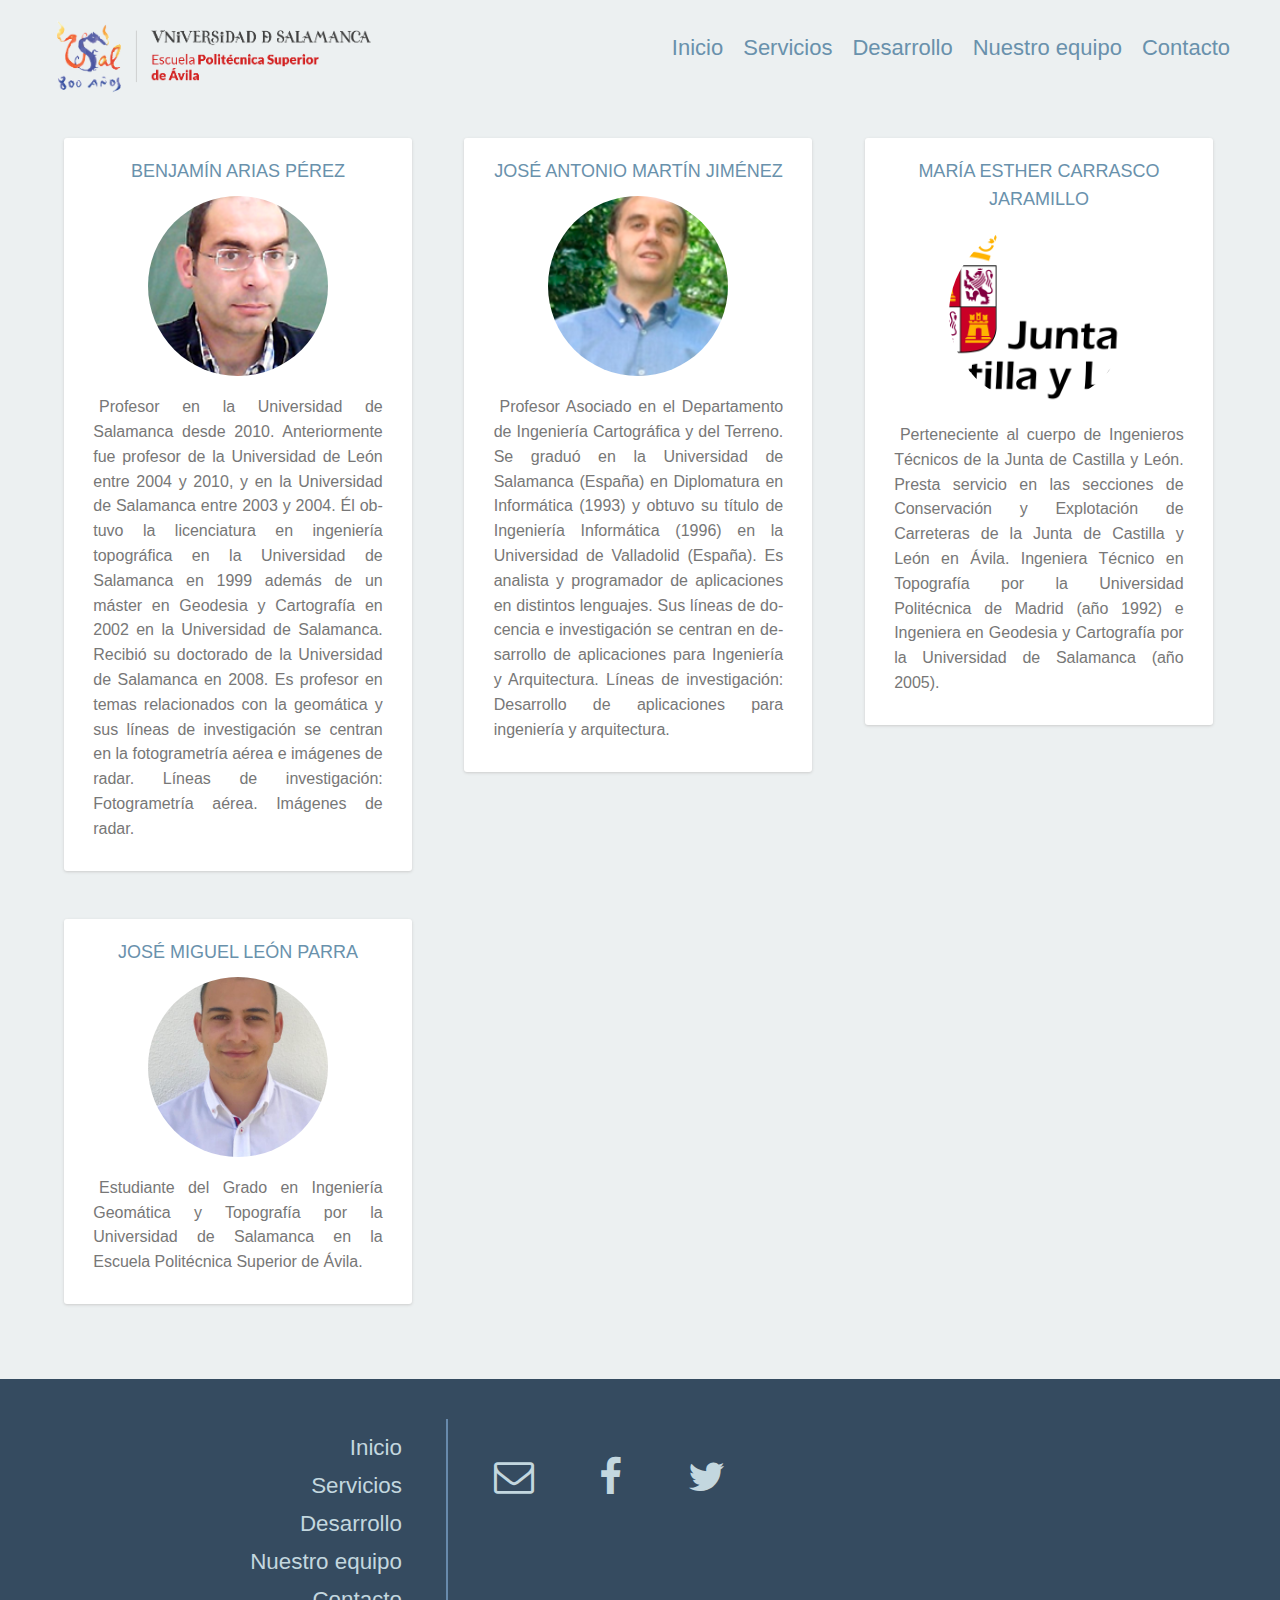
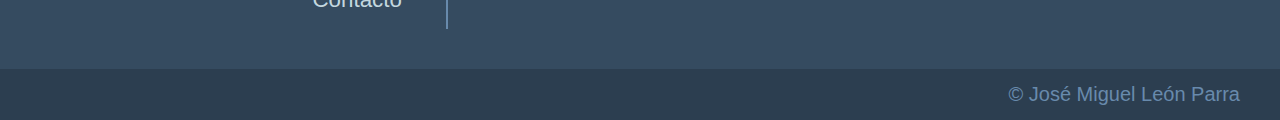
<file: ourteam.html>
<!DOCTYPE html>
<html lang="en" dir="ltr">
<meta charset="utf-8">
<head>
  <title>OurTeam</title>
  <!-- ICONOS -->
  <link rel="stylesheet" href="https://maxcdn.bootstrapcdn.com/font-awesome/4.7.0/css/font-awesome.min.css">
  <script src="https://ajax.googleapis.com/ajax/libs/jquery/3.1.1/jquery.min.js"></script>
  <!-- ESTILOS -->
  <link rel="stylesheet" href="css/style.css">
</head>
<body>
  <!-- WRAPPER -->
  <div id="wrapper">
    <!-- BANNER WRAPPER -->
    <div id="banner-wrapper">
      <header>
        <div id="header-inner">
          <a href="https://politecnicadeavila.usal.es/" target="_blank" id="logo">
            <img src="img/pics/eps_logo.png" alt="eps_logo">
          </a>
          <nav>
            <a href="#" id="menu-icon">
              <i class="fa fa-bars"></i>
            </a>
            <ul>
              <li>
                <a href="index.html">
                  Inicio
                </a>
              </li>
              <li>
                <a href="index.html#services">
                  Servicios
                </a>
              </li>
              <li>
                <a href="developing.html">
                  Desarrollo
                </a>
              </li>
              <li>
                <a href="ourteam.html">
                  Nuestro equipo
                </a>
              </li>
              <li>
                <a href="https://politecnicadeavila.usal.es/" target="_blank">Contacto</a>
              </li>
            </ul>
          </nav>
        </div>
      </header>
    </div>
    <!-- OURTEAM -->
    <div class="one-third-padding" id="ourteam">
      <h3>Benjamín Arias Pérez</h3>
      <div class="img-usuario" style="background-image: url('img/team/Benjamin_AriasPerez.png');"></div>
      <p>Profesor en la Universidad de Salamanca desde 2010. Anteriormente fue profesor de la Universidad de León entre 2004 y 2010, y en la Universidad de Salamanca entre 2003 y 2004. Él obtuvo la licenciatura en ingeniería topográfica en la Universidad de Salamanca en 1999 además de un máster en Geodesia y Cartografía en 2002 en la Universidad de Salamanca. Recibió su doctorado de la Universidad de Salamanca en 2008. Es profesor en temas relacionados con la geomática y sus líneas de investigación se centran en la fotogrametría aérea e imágenes de radar.
      Líneas de investigación:
      Fotogrametría aérea.
      Imágenes de radar.</p>
    </div>
    <div class="one-third-padding">
      <h3>José Antonio Martín Jiménez</h3>
      <div class="img-usuario" style="background-image: url('img/team/JoseA_MartinJimenez.png');"></div>
      <p>Profesor Asociado en el Departamento de Ingeniería Cartográfica y del Terreno. Se graduó en la Universidad de Salamanca (España) en Diplomatura en Informática (1993) y obtuvo su título de Ingeniería Informática (1996) en la Universidad de Valladolid (España). Es analista y programador de aplicaciones en distintos lenguajes. Sus líneas de docencia e investigación se centran en desarrollo de aplicaciones para Ingeniería y Arquitectura.
      Líneas de investigación:
      Desarrollo de aplicaciones para ingeniería y arquitectura.</p>
    </div>
    <div class="one-third-padding">
      <h3>María Esther Carrasco Jaramillo</h3>
      <div class="img-usuario" style="background-image: url('img/team/jcyl.png');"></div>
      <p>Perteneciente al cuerpo de Ingenieros Técnicos de la Junta de Castilla y León. Presta servicio en las secciones de Conservación y Explotación de Carreteras de la Junta de Castilla y León en Ávila.
        Ingeniera Técnico en Topografía por la Universidad Politécnica de Madrid (año 1992) e Ingeniera en Geodesia y Cartografía por la Universidad de Salamanca (año 2005).
</p>
    </div>
    <div class="one-third-padding">
      <h3>José Miguel León Parra</h3>
      <div class="img-usuario" style="background-image: url('img/team/jmlp.png');"></div>
      <p>Estudiante del Grado en Ingeniería Geomática y Topografía por la Universidad de Salamanca en la Escuela Politécnica Superior de Ávila.</p>
    </div>
  </div>
  <div class="clearfix-padding"></div>
  <!-- FOOTER -->
  <footer>
    <div class="banner-wrapper">
      <div class="icon-text">
        <div class="icon-text-icon">
          <ul class="footer-nav">
            <li>
              <a href="index.html">Inicio</a>
            </li>
            <li>
              <a href="index.html#services">Servicios</a>
            </li>
            <li>
              <a href="developing.html">Desarrollo</a>
            </li>
            <li>
              <a href="ourteam.html">Nuestro equipo</a>
            </li>
            <li>
              <a href="https://politecnicadeavila.usal.es/" target="_blank">Contacto</a>
            </li>
          </ul>
        </div>
        <div class="icon-text-text">
          <ul class="social">
            <li>
              <a href="mailto:jmlp1992@usal.es" target="_blank">
                <i class="fa fa-envelope-o"></i>
              </a>
            </li>
            <li>
              <a href="https://es-es.facebook.com/epsavila/" target="_blank">
                <i class="fa fa-facebook"></i>
              </a>
            </li>
            <li>
              <a href="https://twitter.com/epsavila" target="_blank">
                <i class="fa fa-twitter"></i>
              </a>
            </li>
          </ul>
        </div>
      </div>
    </div>
  </footer>
  <footer class="second-footer">
    <p>
      &copy; <a href="https://politecnicadeavila.usal.es/" target="_blank">José Miguel León Parra</a>
    </p>
  </footer>
  <!-- SCRIPTS -->
  <script>
    $(document).ready(function(){
      $("#menu-icon").click(function(){
        $(this).parent().find("ul").toggle();
      });
      $("nav ul li").click(function(){
        if ($("#menu-icon").is(":visible")) {
          $(this).parent().toggle();
        }
      });
    });
  </script>
</body>
</html>
</file>
<file: css/style.css>
* {
	margin: 0;
	padding: 0;
	border: 0;
}
body {
	background: #ecf0f1;
	font-family: sans-serif;
	margin: 0 auto;
}
p {
	color: #524c56;
	font-size: 160%;
	line-height: 155%;
	padding: 3%;
	text-indent: 2%;
	text-align: justify;
}
h3 {
	font-size: 175%;
	line-height: 155%;
	font-weight: 500;
	color: #524c56;
	text-align: center;
	text-transform: uppercase;
	padding: 0;
}
a {
	color: #524c56;
	text-decoration: none;
	font-weight: bold;
}
a:hover {
	color: #c3d7df;
}
img {
	display: block;
	margin: 0 auto;
	max-width: 100%;
	height: auto;
	width: auto;
	margin-bottom: -4px;
}
#wrapper {
	max-width: 1200px;
	margin: 0 auto;
}
#banner-wrapper {
	max-width: 1200px;
	margin: 0 auto;
	padding: 0 0 0 0;
}
header {
	width: 100%;
	height: 100px;
	top: 0;
	left: 0;
	margin-bottom: 14px;
}
header #logo img{
	margin: 10px;
	float: left;
	width: 325px;
}
nav {
	float: right;
	padding: 25px 0px 0px 0px;
}
#menu-icon {
	display: none;
	font-size: 50px;
}
ul {
	list-style: none;
}
nav ul li {
	font-size: 150%;
	display: inline-block;
	float: left;
}
nav ul li a {
	color: #6991AC;
}
a:hover {
	color: #a5bdcd;
}
.one-third-padding {
	width: 29%;
	/*float: left;*/
	margin: 2% 2%;
}
.clearfix-padding {
	clear: both;
	padding: 2%;
}
footer {
	background: #354b60;
	width: 100%;
	overflow: auto;
}
.icon-text {
	width: 100%;
	margin: 0 auto;
}
.icon-text-icon {
	float: left;
	width: 35%;
	padding: 40px 0 40px 4%;
	box-sizing: border-box;
}
.icon-text-text {
	float: left;
	width: 65%;
	padding: 4% 4% 2% 0;
	box-sizing: border-box;
}
.footer-nav {
	text-align: right;
	border-right: 2px solid #688aac;
	padding: 10px 40px;
}
.footer-nav a {
	font-size: 140%;
	color: #c3d7df;
	font-weight: 300;
	display: block;
	padding: 4px;
}

.footer-nav li {
	line-height: 30px;
	cursor: pointer;
	transition: all ease .5s;
}

.footer-nav li:hover {
	background: #476481;
}

.footer-nav a:hover {
	color: #f5f5f5;
}
.social {
	list-style-type: none;
	text-align: left;
	margin-left: 20px;
}
.social li {
	display: inline;
}
.social i {
	font-size: 250%;
	margin: 6px;
	color: #c3d7df;
	border-radius: 100%;
	width: 80px;
	line-height: 80px;
	text-align: center;
}
.social i:hover {
	color: #f5f5f5;
	background: #688aac;
}
footer.second {
	border-top: 1px solid #aadcd2;
	text-align: center;
	margin: 0;
}
footer.second p, .second a {
	text-align: center;
	color: #fff;
	font-size: 160%;
	line-height: 155%;
}

.second-footer p {
	padding: 10px 40px;
	font-size: 20px;
	color: #688aac;
	text-align: right;
	background: #2c3e50;
}

.second-footer p a, .second-footer p a:visited, .second-footer p a:active, .second-footer p a:hover {
	color: #688aac;
	font-weight: normal;
}

@media screen and (max-width: 768px) {
	p {
		font-size: 130%;
	}
	h3 {
		font-size: 150%;
	}
	header {
		height: 80px;
		position: relative;
	}
	header #logo {
		margin: 15px 0 20px -25px;
	}
	#menu-icon {
		display: inline-block;
	}
	/*nav:hover ul {
		display: block;
	}*/
	nav ul, nav:active ul {
		display: none;
		z-index: 9000;
		position: absolute;
		padding: 20px;
		background: #f5f5f5;
		border: 1px solid #a5bdcd;
		right: 20px;
		width: 30%;
		opacity: .95;
	}
	nav li {
		text-align: center;
		width: 100%;
	}
	.one-third-padding {
		width: 98%;
		margin: 0;
		padding: 1%;
	}
	.icon-text-icon {
		width: 100%;
		padding: 0 0 2% 0;
	}
	.icon-text-text {
		width: 100%;
		padding: 2% 0 0 0;
		font-size: 80%;
	}
	.footer-nav {
		margin: 0 auto;
		text-align: center;
		padding: 5%;
	}
	.footer-nav li {
		padding: 1%;
	}
	.footer-nav {
		border-right: none;
	}
	.social {
		text-align: center;
	}

	#wrapper {
		text-align: center;
	}

	.one-third-padding {
		margin: 10px auto 0px;
		width: 95%;
	}
}



/********************************* NUEVO *********************************/

header nav a {
	font-size: 22px;
	display: block;
	padding: 10px;
	transition: all ease .5s;
	font-weight: normal;
}

.one-third-padding {
	background: #FFF;
	padding: 20px;
	font-size: 14px;
	box-sizing: border-box;
	border-radius: 3px;
	box-shadow: 0px 1px 3px #ccc;
	display: inline-block;
	vertical-align: top;
}

.one-third-padding p {
	font-size: 16px;
	margin-top: 10px;
	hyphens: auto;
	color: #777;
	min-height: 95px;
}

.one-third-padding h3 {
	color: #6991ac;
	font-size: 18px;
	margin-bottom: 10px;
}

.img-usuario {
	width: 180px;
	height: 180px;
	margin: auto;
	border-radius: 100%;
	background-position: center center;
	background-size: cover;
}

.one-third-padding img {
	width: calc(100% - 70px);
}
</file>
